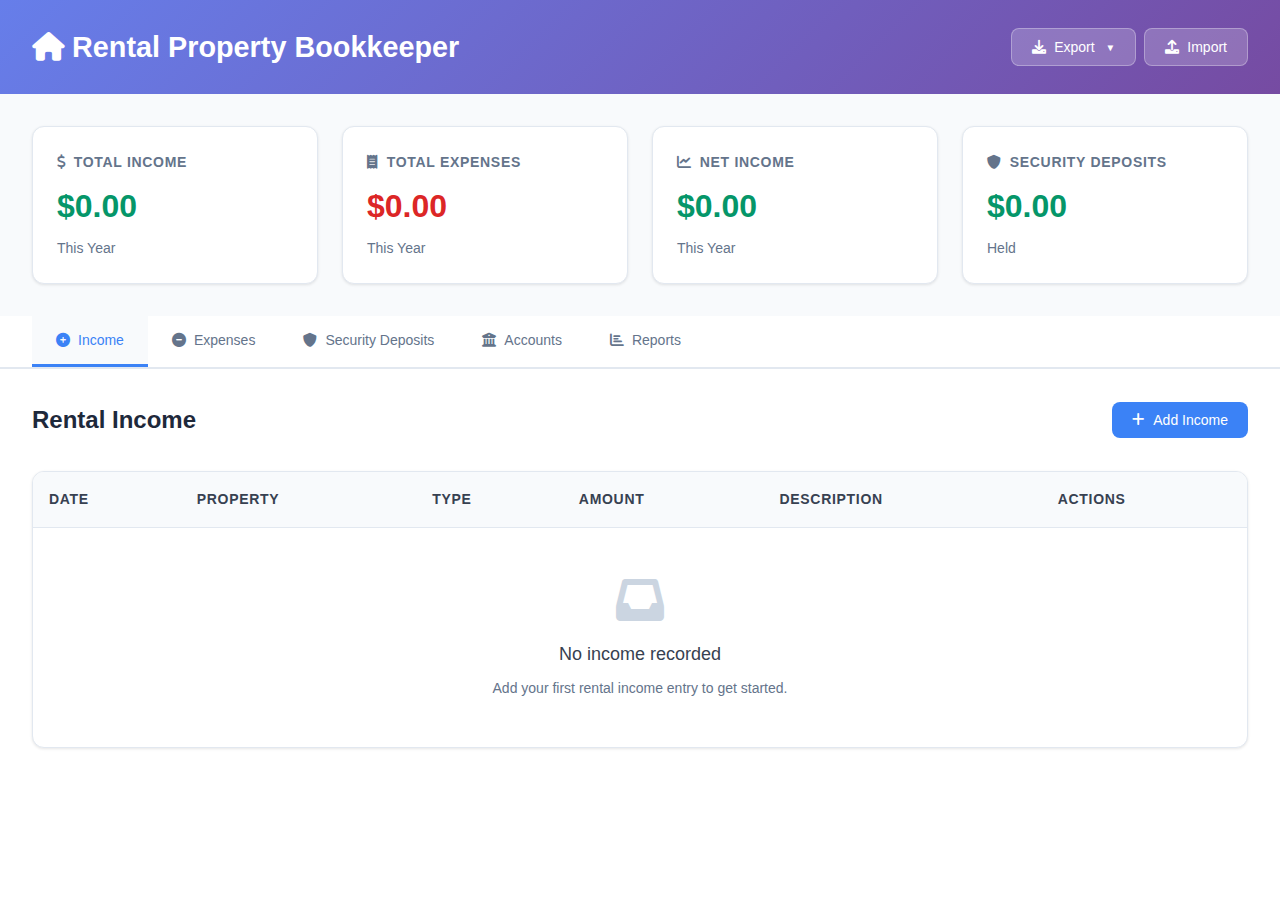
<file: index.html>
<!DOCTYPE html>
<html lang="en">
<head>
    <meta charset="UTF-8">
    <meta name="viewport" content="width=device-width, initial-scale=1.0">
    <title>Rental Property Bookkeeper</title>
    <link rel="stylesheet" href="styles.css">
    <link href="https://cdnjs.cloudflare.com/ajax/libs/font-awesome/6.0.0/css/all.min.css" rel="stylesheet">
</head>
<body>
    <div class="app-container">
        <!-- Header -->
        <header class="app-header">
            <div class="header-content">
                <h1><i class="fas fa-home"></i> Rental Property Bookkeeper</h1>
                <div class="header-actions">
                    <div class="dropdown">
                        <button id="exportBtn" class="btn btn-secondary dropdown-toggle" title="Export Data">
                            <i class="fas fa-download"></i> Export
                        </button>
                        <div class="dropdown-menu" id="exportMenu">
                            <button class="dropdown-item" onclick="app.exportData('csv')">Export as CSV</button>
                            <button class="dropdown-item" onclick="app.exportData('json')">Export as JSON</button>
                            <div class="dropdown-divider"></div>
                            <button class="dropdown-item" onclick="app.downloadTemplate('all')">Download CSV Template</button>
                            <button class="dropdown-item" onclick="app.downloadTemplate('transactions')">Transactions Template</button>
                            <button class="dropdown-item" onclick="app.downloadTemplate('accounts')">Accounts Template</button>
                        </div>
                    </div>
                    <button id="importBtn" class="btn btn-secondary" title="Import Data">
                        <i class="fas fa-upload"></i> Import
                    </button>
                    <input type="file" id="importFile" accept=".csv,.json" style="display: none;">
                </div>
            </div>
        </header>

        <!-- Dashboard Overview -->
        <section class="dashboard">
            <div class="dashboard-cards">
                <div class="card">
                    <div class="card-header">
                        <h3><i class="fas fa-dollar-sign"></i> Total Income</h3>
                    </div>
                    <div class="card-content">
                        <div class="amount" id="totalIncome">$0.00</div>
                        <div class="period">This Year</div>
                    </div>
                </div>
                <div class="card">
                    <div class="card-header">
                        <h3><i class="fas fa-receipt"></i> Total Expenses</h3>
                    </div>
                    <div class="card-content">
                        <div class="amount expense" id="totalExpenses">$0.00</div>
                        <div class="period">This Year</div>
                    </div>
                </div>
                <div class="card">
                    <div class="card-header">
                        <h3><i class="fas fa-chart-line"></i> Net Income</h3>
                    </div>
                    <div class="card-content">
                        <div class="amount" id="netIncome">$0.00</div>
                        <div class="period">This Year</div>
                    </div>
                </div>
                <div class="card">
                    <div class="card-header">
                        <h3><i class="fas fa-shield-alt"></i> Security Deposits</h3>
                    </div>
                    <div class="card-content">
                        <div class="amount" id="totalDeposits">$0.00</div>
                        <div class="period">Held</div>
                    </div>
                </div>
            </div>
        </section>

        <!-- Navigation Tabs -->
        <nav class="tabs">
            <button class="tab-btn active" data-tab="income">
                <i class="fas fa-plus-circle"></i> Income
            </button>
            <button class="tab-btn" data-tab="expenses">
                <i class="fas fa-minus-circle"></i> Expenses
            </button>
            <button class="tab-btn" data-tab="deposits">
                <i class="fas fa-shield-alt"></i> Security Deposits
            </button>
            <button class="tab-btn" data-tab="accounts">
                <i class="fas fa-university"></i> Accounts
            </button>
            <button class="tab-btn" data-tab="reports">
                <i class="fas fa-chart-bar"></i> Reports
            </button>
        </nav>

        <!-- Tab Content -->
        <main class="tab-content">
            <!-- Income Tab -->
            <div id="income" class="tab-panel active">
                <div class="panel-header">
                    <h2>Rental Income</h2>
                    <button id="addIncomeBtn" class="btn btn-primary">
                        <i class="fas fa-plus"></i> Add Income
                    </button>
                </div>
                <div class="table-container">
                    <table id="incomeTable">
                        <thead>
                            <tr>
                                <th>Date</th>
                                <th>Property</th>
                                <th>Type</th>
                                <th>Amount</th>
                                <th>Description</th>
                                <th>Actions</th>
                            </tr>
                        </thead>
                        <tbody></tbody>
                    </table>
                </div>
            </div>

            <!-- Expenses Tab -->
            <div id="expenses" class="tab-panel">
                <div class="panel-header">
                    <h2>Expenses</h2>
                    <button id="addExpenseBtn" class="btn btn-primary">
                        <i class="fas fa-plus"></i> Add Expense
                    </button>
                </div>
                <div class="table-container">
                    <table id="expenseTable">
                        <thead>
                            <tr>
                                <th>Date</th>
                                <th>Property</th>
                                <th>Category</th>
                                <th>Amount</th>
                                <th>Description</th>
                                <th>Tax Deductible</th>
                                <th>Actions</th>
                            </tr>
                        </thead>
                        <tbody></tbody>
                    </table>
                </div>
            </div>

            <!-- Security Deposits Tab -->
            <div id="deposits" class="tab-panel">
                <div class="panel-header">
                    <h2>Security Deposits</h2>
                    <button id="addDepositBtn" class="btn btn-primary">
                        <i class="fas fa-plus"></i> Add Deposit
                    </button>
                </div>
                <div class="table-container">
                    <table id="depositTable">
                        <thead>
                            <tr>
                                <th>Date Received</th>
                                <th>Property</th>
                                <th>Tenant</th>
                                <th>Amount</th>
                                <th>Status</th>
                                <th>Actions</th>
                            </tr>
                        </thead>
                        <tbody></tbody>
                    </table>
                </div>
            </div>

            <!-- Accounts Tab -->
            <div id="accounts" class="tab-panel">
                <div class="panel-header">
                    <h2>Accounts & Properties</h2>
                    <div class="account-buttons">
                        <button id="addBankAccountBtn" class="btn btn-primary">
                            <i class="fas fa-university"></i> Add Bank Account
                        </button>
                        <button id="addCreditCardBtn" class="btn btn-primary">
                            <i class="fas fa-credit-card"></i> Add Credit Card
                        </button>
                        <button id="addPropertyBtn" class="btn btn-primary">
                            <i class="fas fa-home"></i> Add Property
                        </button>
                    </div>
                </div>
                <div class="accounts-grid">
                    <div class="account-section">
                        <h3><i class="fas fa-university"></i> Bank Accounts</h3>
                        <div class="table-container">
                            <table id="bankAccountTable">
                                <thead>
                                    <tr>
                                        <th>Account Name</th>
                                        <th>Bank</th>
                                        <th>Account Type</th>
                                        <th>Last 4 Digits</th>
                                        <th>Actions</th>
                                    </tr>
                                </thead>
                                <tbody></tbody>
                            </table>
                        </div>
                    </div>
                    <div class="account-section">
                        <h3><i class="fas fa-credit-card"></i> Credit Cards</h3>
                        <div class="table-container">
                            <table id="creditCardTable">
                                <thead>
                                    <tr>
                                        <th>Card Name</th>
                                        <th>Bank/Issuer</th>
                                        <th>Card Type</th>
                                        <th>Last 4 Digits</th>
                                        <th>Actions</th>
                                    </tr>
                                </thead>
                                <tbody></tbody>
                            </table>
                        </div>
                    </div>
                    <div class="account-section full-width">
                        <h3><i class="fas fa-home"></i> Properties</h3>
                        <div class="table-container">
                            <table id="propertyTable">
                                <thead>
                                    <tr>
                                        <th>Property Address</th>
                                        <th>Actions</th>
                                    </tr>
                                </thead>
                                <tbody></tbody>
                            </table>
                        </div>
                    </div>
                </div>
            </div>

            <!-- Reports Tab -->
            <div id="reports" class="tab-panel">
                <div class="panel-header">
                    <h2>Financial Reports</h2>
                    <div class="report-filters">
                        <select id="reportYear">
                            <option value="2024">2024</option>
                            <option value="2023">2023</option>
                            <option value="2022">2022</option>
                        </select>
                        <button id="generateReportBtn" class="btn btn-primary">
                            <i class="fas fa-file-alt"></i> Generate Report
                        </button>
                    </div>
                </div>
                <div id="reportContent">
                    <div class="report-section">
                        <h3>Income Summary</h3>
                        <div id="incomeReport"></div>
                    </div>
                    <div class="report-section">
                        <h3>Expense Summary</h3>
                        <div id="expenseReport"></div>
                    </div>
                    <div class="report-section">
                        <h3>Tax Deductible Expenses</h3>
                        <div id="taxReport"></div>
                    </div>
                </div>
            </div>
        </main>
    </div>

    <!-- Modal for Adding/Editing Items -->
    <div id="modal" class="modal">
        <div class="modal-content">
            <div class="modal-header">
                <h3 id="modalTitle">Add Item</h3>
                <button class="close-btn" id="closeModal">
                    <i class="fas fa-times"></i>
                </button>
            </div>
            <div class="modal-body">
                <form id="itemForm">
                    <div class="form-group">
                        <label for="itemDate">Date</label>
                        <input type="date" id="itemDate" name="date" required>
                    </div>
                    <div class="form-group">
                        <label for="itemProperty">Property</label>
                        <input type="text" id="itemProperty" name="property" required placeholder="Property address or name">
                    </div>
                    <div class="form-group" id="paidByGroup">
                        <label for="itemPaidBy">Paid By</label>
                        <input type="text" id="itemPaidBy" name="paidBy" placeholder="Tenant name or payer">
                    </div>
                    <div class="form-group" id="bankAccountGroup">
                        <label for="itemBankAccount">Bank Account</label>
                        <select id="itemBankAccount" name="bankAccount">
                            <option value="">Select Bank Account</option>
                        </select>
                    </div>
                    <div class="form-group" id="typeGroup">
                        <label for="itemType">Type</label>
                        <select id="itemType" name="type">
                            <option value="rent">Monthly Rent</option>
                            <option value="late_fee">Late Fee</option>
                            <option value="pet_fee">Pet Fee</option>
                            <option value="other">Other</option>
                        </select>
                    </div>
                    <div class="form-group" id="categoryGroup">
                        <label for="itemCategory">Category</label>
                        <select id="itemCategory" name="category">
                            <option value="maintenance">Maintenance & Repairs</option>
                            <option value="utilities">Utilities</option>
                            <option value="insurance">Insurance</option>
                            <option value="property_tax">Property Tax</option>
                            <option value="management">Property Management</option>
                            <option value="legal">Legal & Professional</option>
                            <option value="advertising">Advertising</option>
                            <option value="supplies">Supplies</option>
                            <option value="travel">Travel</option>
                            <option value="other">Other</option>
                        </select>
                    </div>
                    <div class="form-group">
                        <label for="itemAmount">Amount ($)</label>
                        <input type="number" id="itemAmount" name="amount" step="0.01" required>
                    </div>
                    <div class="form-group" id="creditCardGroup">
                        <label for="itemCreditCard">Credit Card (for expenses)</label>
                        <select id="itemCreditCard" name="creditCard">
                            <option value="">Cash/Check/Bank Transfer</option>
                        </select>
                    </div>
                    <div class="form-group">
                        <label for="itemDescription">Description</label>
                        <input type="text" id="itemDescription" name="description" placeholder="Optional description">
                    </div>
                    <div class="form-group" id="tenantGroup">
                        <label for="itemTenant">Tenant Name</label>
                        <input type="text" id="itemTenant" name="tenant" placeholder="Tenant name">
                    </div>
                    <div class="form-group" id="statusGroup">
                        <label for="itemStatus">Status</label>
                        <select id="itemStatus" name="status">
                            <option value="held">Held</option>
                            <option value="returned">Returned</option>
                            <option value="applied">Applied to Damages</option>
                        </select>
                    </div>
                    <div class="form-group" id="taxDeductibleGroup">
                        <label class="checkbox-label">
                            <input type="checkbox" id="itemTaxDeductible" name="taxDeductible">
                            <span class="checkmark"></span>
                            Tax Deductible
                        </label>
                    </div>
                    <div class="form-actions">
                        <button type="button" id="cancelBtn" class="btn btn-secondary">Cancel</button>
                        <button type="submit" class="btn btn-primary">Save</button>
                    </div>
                </form>
            </div>
        </div>
    </div>

    <script src="app.js"></script>
</body>
</html>
</file>
<file: styles.css>
/* Reset and Base Styles */
* {
    margin: 0;
    padding: 0;
    box-sizing: border-box;
}

body {
    font-family: -apple-system, BlinkMacSystemFont, 'Segoe UI', Roboto, Oxygen, Ubuntu, Cantarell, sans-serif;
    background-color: #f8fafc;
    color: #334155;
    line-height: 1.6;
}

/* App Container */
.app-container {
    min-height: 100vh;
    max-width: 1400px;
    margin: 0 auto;
    background: white;
    box-shadow: 0 0 20px rgba(0, 0, 0, 0.1);
}

/* Header */
.app-header {
    background: linear-gradient(135deg, #667eea 0%, #764ba2 100%);
    color: white;
    padding: 1.5rem 2rem;
    box-shadow: 0 2px 10px rgba(0, 0, 0, 0.1);
}

.header-content {
    display: flex;
    justify-content: space-between;
    align-items: center;
    flex-wrap: wrap;
    gap: 1rem;
}

.header-content h1 {
    font-size: 1.8rem;
    font-weight: 600;
    display: flex;
    align-items: center;
    gap: 0.5rem;
}

.header-actions {
    display: flex;
    gap: 0.5rem;
}

/* Buttons */
.btn {
    padding: 0.625rem 1.25rem;
    border: none;
    border-radius: 8px;
    font-size: 0.875rem;
    font-weight: 500;
    cursor: pointer;
    transition: all 0.2s ease;
    display: inline-flex;
    align-items: center;
    gap: 0.5rem;
    text-decoration: none;
}

.btn-primary {
    background: #3b82f6;
    color: white;
}

.btn-primary:hover {
    background: #2563eb;
    transform: translateY(-1px);
}

.btn-secondary {
    background: rgba(255, 255, 255, 0.2);
    color: white;
    border: 1px solid rgba(255, 255, 255, 0.3);
}

.btn-secondary:hover {
    background: rgba(255, 255, 255, 0.3);
    transform: translateY(-1px);
}

.btn-danger {
    background: #ef4444;
    color: white;
}

.btn-danger:hover {
    background: #dc2626;
}

/* Dashboard */
.dashboard {
    padding: 2rem;
    background: #f8fafc;
}

.dashboard-cards {
    display: grid;
    grid-template-columns: repeat(auto-fit, minmax(250px, 1fr));
    gap: 1.5rem;
}

.card {
    background: white;
    border-radius: 12px;
    padding: 1.5rem;
    box-shadow: 0 1px 3px rgba(0, 0, 0, 0.1);
    border: 1px solid #e2e8f0;
    transition: transform 0.2s ease, box-shadow 0.2s ease;
}

.card:hover {
    transform: translateY(-2px);
    box-shadow: 0 4px 12px rgba(0, 0, 0, 0.15);
}

.card-header h3 {
    font-size: 0.875rem;
    font-weight: 600;
    color: #64748b;
    text-transform: uppercase;
    letter-spacing: 0.05em;
    margin-bottom: 0.5rem;
    display: flex;
    align-items: center;
    gap: 0.5rem;
}

.amount {
    font-size: 2rem;
    font-weight: 700;
    color: #059669;
    margin-bottom: 0.25rem;
}

.amount.expense {
    color: #dc2626;
}

.period {
    font-size: 0.875rem;
    color: #64748b;
}

/* Tabs */
.tabs {
    display: flex;
    background: white;
    border-bottom: 2px solid #e2e8f0;
    padding: 0 2rem;
}

.tab-btn {
    background: none;
    border: none;
    padding: 1rem 1.5rem;
    font-size: 0.875rem;
    font-weight: 500;
    color: #64748b;
    cursor: pointer;
    transition: all 0.2s ease;
    border-bottom: 3px solid transparent;
    display: flex;
    align-items: center;
    gap: 0.5rem;
}

.tab-btn:hover {
    color: #3b82f6;
    background: #f1f5f9;
}

.tab-btn.active {
    color: #3b82f6;
    border-bottom-color: #3b82f6;
    background: #f8fafc;
}

/* Tab Content */
.tab-content {
    min-height: 500px;
}

.tab-panel {
    display: none;
    padding: 2rem;
}

.tab-panel.active {
    display: block;
}

.panel-header {
    display: flex;
    justify-content: space-between;
    align-items: center;
    margin-bottom: 2rem;
    flex-wrap: wrap;
    gap: 1rem;
}

.panel-header h2 {
    font-size: 1.5rem;
    font-weight: 600;
    color: #1e293b;
}

/* Tables */
.table-container {
    background: white;
    border-radius: 12px;
    overflow: hidden;
    box-shadow: 0 1px 3px rgba(0, 0, 0, 0.1);
    border: 1px solid #e2e8f0;
}

table {
    width: 100%;
    border-collapse: collapse;
}

thead {
    background: #f8fafc;
}

th, td {
    padding: 1rem;
    text-align: left;
    border-bottom: 1px solid #e2e8f0;
}

th {
    font-weight: 600;
    color: #374151;
    font-size: 0.875rem;
    text-transform: uppercase;
    letter-spacing: 0.05em;
}

td {
    color: #64748b;
}

tbody tr:hover {
    background: #f8fafc;
}

tbody tr:last-child td {
    border-bottom: none;
}

/* Modal */
.modal {
    display: none;
    position: fixed;
    top: 0;
    left: 0;
    width: 100%;
    height: 100%;
    background: rgba(0, 0, 0, 0.5);
    z-index: 1000;
    backdrop-filter: blur(4px);
}

.modal.active {
    display: flex;
    align-items: center;
    justify-content: center;
    padding: 1rem;
}

.modal-content {
    background: white;
    border-radius: 16px;
    width: 100%;
    max-width: 500px;
    max-height: 90vh;
    display: flex;
    flex-direction: column;
    box-shadow: 0 20px 25px -5px rgba(0, 0, 0, 0.1), 0 10px 10px -5px rgba(0, 0, 0, 0.04);
}

.modal-header {
    display: flex;
    justify-content: space-between;
    align-items: center;
    padding: 1.5rem 2rem;
    border-bottom: 1px solid #e2e8f0;
}

.modal-header h3 {
    font-size: 1.25rem;
    font-weight: 600;
    color: #1e293b;
}

.close-btn {
    background: none;
    border: none;
    font-size: 1.25rem;
    color: #64748b;
    cursor: pointer;
    padding: 0.25rem;
    border-radius: 6px;
    transition: all 0.2s ease;
}

.close-btn:hover {
    background: #f1f5f9;
    color: #374151;
}

.modal-body {
    padding: 2rem;
    overflow-y: auto;
    flex: 1;
}

/* Forms */
.form-group {
    margin-bottom: 1.5rem;
}

.form-group label {
    display: block;
    font-weight: 500;
    color: #374151;
    margin-bottom: 0.5rem;
    font-size: 0.875rem;
}

.form-group input,
.form-group select {
    width: 100%;
    padding: 0.75rem;
    border: 1px solid #d1d5db;
    border-radius: 8px;
    font-size: 0.875rem;
    transition: border-color 0.2s ease, box-shadow 0.2s ease;
}

.form-group input:focus,
.form-group select:focus {
    outline: none;
    border-color: #3b82f6;
    box-shadow: 0 0 0 3px rgba(59, 130, 246, 0.1);
}

/* Checkbox */
.checkbox-label {
    display: flex !important;
    align-items: center;
    gap: 0.75rem;
    cursor: pointer;
    margin-bottom: 0 !important;
}

.checkbox-label input[type="checkbox"] {
    width: auto !important;
    margin: 0;
}

.checkmark {
    font-size: 0.875rem;
    color: #374151;
}

/* Form Actions */
.form-actions {
    display: flex;
    gap: 1rem;
    justify-content: flex-end;
    margin-top: 2rem;
    padding-top: 1.5rem;
    border-top: 1px solid #e2e8f0;
}

/* Reports */
.report-filters {
    display: flex;
    gap: 1rem;
    align-items: center;
}

.report-filters select {
    padding: 0.5rem 1rem;
    border: 1px solid #d1d5db;
    border-radius: 8px;
    font-size: 0.875rem;
}

.report-section {
    background: white;
    border-radius: 12px;
    padding: 1.5rem;
    margin-bottom: 1.5rem;
    box-shadow: 0 1px 3px rgba(0, 0, 0, 0.1);
    border: 1px solid #e2e8f0;
}

.report-section h3 {
    font-size: 1.125rem;
    font-weight: 600;
    color: #1e293b;
    margin-bottom: 1rem;
}

/* Action Buttons in Tables */
.action-buttons {
    display: flex;
    gap: 0.5rem;
}

.btn-sm {
    padding: 0.375rem 0.75rem;
    font-size: 0.75rem;
}

/* Status Badges */
.status-badge {
    padding: 0.25rem 0.75rem;
    border-radius: 20px;
    font-size: 0.75rem;
    font-weight: 500;
    text-transform: uppercase;
    letter-spacing: 0.05em;
}

.status-held {
    background: #fef3c7;
    color: #92400e;
}

.status-returned {
    background: #d1fae5;
    color: #065f46;
}

.status-applied {
    background: #fee2e2;
    color: #991b1b;
}

/* Responsive Design */
@media (max-width: 768px) {
    .header-content {
        flex-direction: column;
        text-align: center;
    }

    .header-content h1 {
        font-size: 1.5rem;
    }

    .dashboard {
        padding: 1rem;
    }

    .dashboard-cards {
        grid-template-columns: 1fr;
    }

    .tabs {
        overflow-x: auto;
        padding: 0 1rem;
    }

    .tab-btn {
        white-space: nowrap;
        min-width: max-content;
    }

    .tab-panel {
        padding: 1rem;
    }

    .panel-header {
        flex-direction: column;
        align-items: stretch;
    }

    .table-container {
        overflow-x: auto;
    }

    table {
        min-width: 600px;
    }

    .form-actions {
        flex-direction: column;
    }

    .modal-content {
        margin: 1rem;
        max-height: calc(100vh - 2rem);
    }

    .modal-header,
    .modal-body {
        padding: 1rem 1.5rem;
    }
}

/* Loading States */
.loading {
    opacity: 0.6;
    pointer-events: none;
}

/* Empty States */
.empty-state {
    text-align: center;
    padding: 3rem 1rem;
    color: #64748b;
}

.empty-state i {
    font-size: 3rem;
    margin-bottom: 1rem;
    color: #cbd5e1;
}

.empty-state h3 {
    font-size: 1.125rem;
    font-weight: 500;
    margin-bottom: 0.5rem;
    color: #374151;
}

.empty-state p {
    font-size: 0.875rem;
    max-width: 300px;
    margin: 0 auto;
}

/* Accounts Section */
.account-buttons {
    display: flex;
    gap: 1rem;
    flex-wrap: wrap;
}

.accounts-grid {
    display: grid;
    grid-template-columns: 1fr;
    gap: 2rem;
    margin-top: 2rem;
}

.account-section {
    background: white;
    border-radius: 12px;
    padding: 1.5rem;
    box-shadow: 0 1px 3px rgba(0, 0, 0, 0.1);
    border: 1px solid #e2e8f0;
}

.account-section h3 {
    font-size: 1.125rem;
    font-weight: 600;
    color: #1e293b;
    margin-bottom: 1rem;
    display: flex;
    align-items: center;
    gap: 0.5rem;
}

.account-section.full-width {
    grid-column: 1 / -1;
}

@media (min-width: 1024px) {
    .accounts-grid {
        grid-template-columns: 1fr 1fr;
    }
}

/* Dropdown Menu */
.dropdown {
    position: relative;
    display: inline-block;
}

.dropdown-toggle::after {
    content: ' ▼';
    font-size: 0.7em;
    margin-left: 0.3em;
}

.dropdown-menu {
    display: none;
    position: absolute;
    right: 0;
    background: white;
    min-width: 200px;
    box-shadow: 0 4px 6px rgba(0, 0, 0, 0.1);
    border-radius: 8px;
    border: 1px solid #e2e8f0;
    z-index: 1000;
    margin-top: 0.5rem;
}

.dropdown.active .dropdown-menu {
    display: block;
}

.dropdown-item {
    display: block;
    width: 100%;
    padding: 0.75rem 1rem;
    background: none;
    border: none;
    text-align: left;
    cursor: pointer;
    color: #374151;
    font-size: 0.875rem;
    transition: background-color 0.2s ease;
}

.dropdown-item:hover {
    background-color: #f3f4f6;
}

.dropdown-divider {
    height: 1px;
    background-color: #e5e7eb;
    margin: 0.5rem 0;
}
</file>
